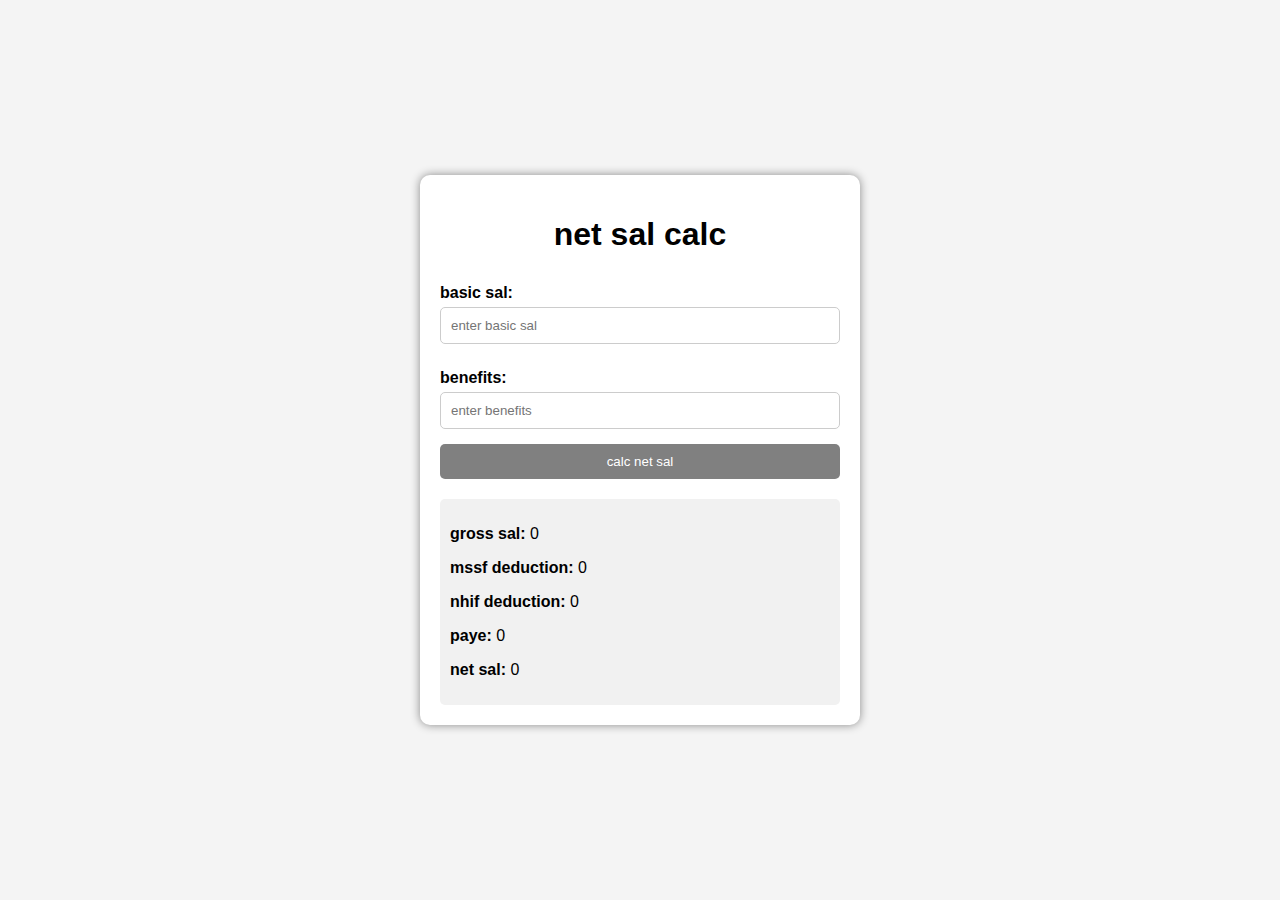
<file: net salary calc/index.html>
<!DOCTYPE html>
<html lang="en">
<head>
    <meta charset="UTF-8">
    <meta name="viewport" content="width=device-width, initial-scale=1.0">
    <title>net sal calc</title>
    <link rel="stylesheet" href="style.css">
</head>
<body>
    <div class="container">
        <h1>net sal calc</h1>
        <form id="salaryForm">
            <label for="basicSalary">basic sal:</label>
            <input type="number" id="basicSalary" name="basicSalary" placeholder="enter basic sal" required>

            <label for="benefits">benefits:</label>
            <input type="number" id="benefits" name="benefits" placeholder="enter benefits" required>

            <button type="submit">calc net sal</button>
        </form>

        <div id="results" class="results">
            <p><strong>gross sal:</strong> <span id="grossSalary">0</span></p>
            <p><strong>mssf deduction:</strong> <span id="nssfDeduction">0</span></p>
            <p><strong>nhif deduction:</strong> <span id="nhifDeduction">0</span></p>
            <p><strong>paye:</strong> <span id="payeeTax">0</span></p>
            <p><strong>net sal:</strong> <span id="netSalary">0</span></p>
        </div>
    </div>

    <script src="script.js"></script>
</body>
</html>
</file>
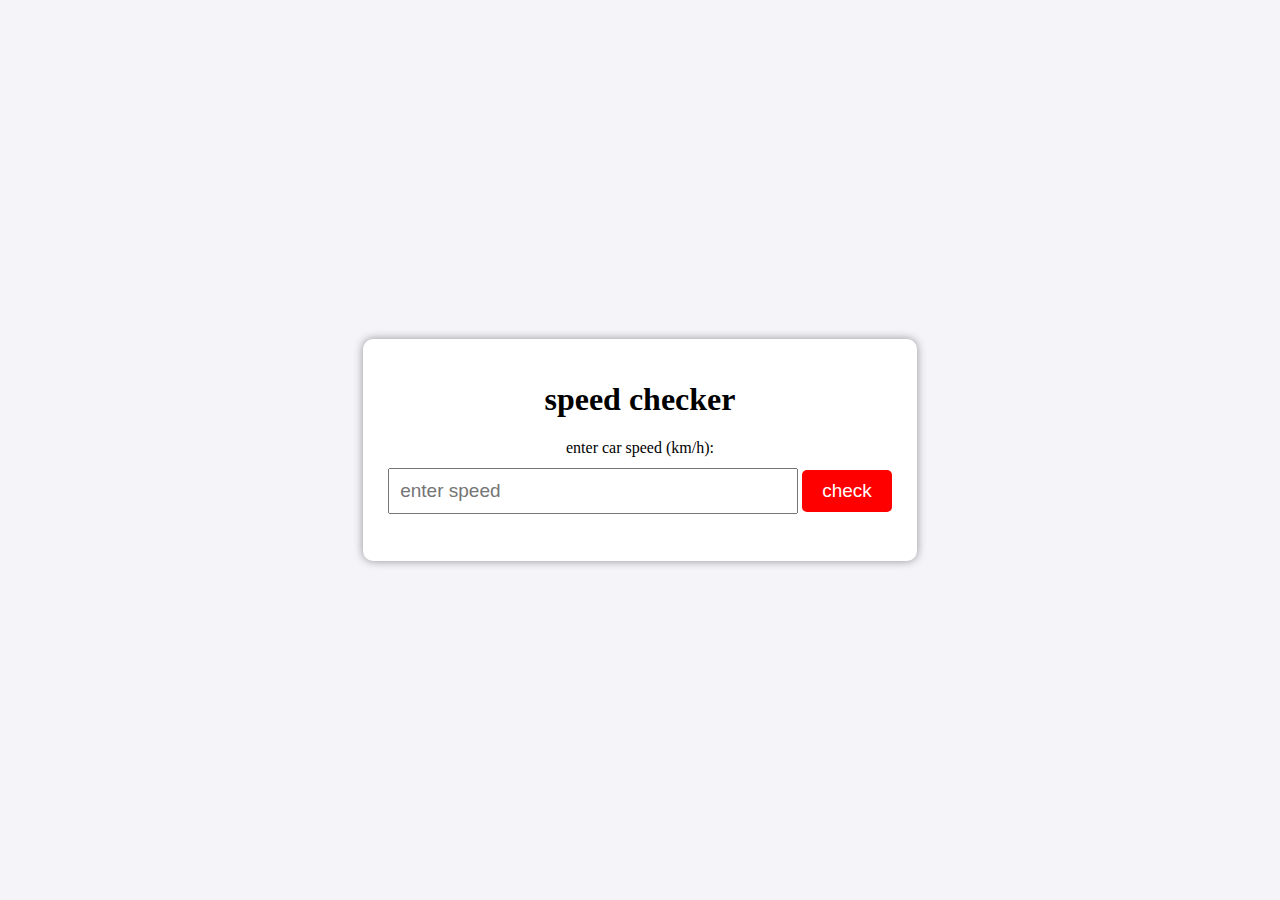
<file: speed detector/index.html>
<!DOCTYPE html>
<html lang="en">
<head>
    <meta charset="UTF-8">
    <meta name="viewport" content="width=device-width, initial-scale=1.0">
    <title>speed dectector</title>
    <link rel="stylesheet" href="style.css">
</head>
<body>
    <div class="container">
        <h1>speed checker</h1>
        <label for="speed">enter car speed (km/h):</label>
        <input type="number" id="speed" placeholder="enter speed">
        <button onclick="checkSpeed()">check</button>
        <p id="result"></p>
    </div>
    <script src="script.js"></script>
</body>
</html>
</file>
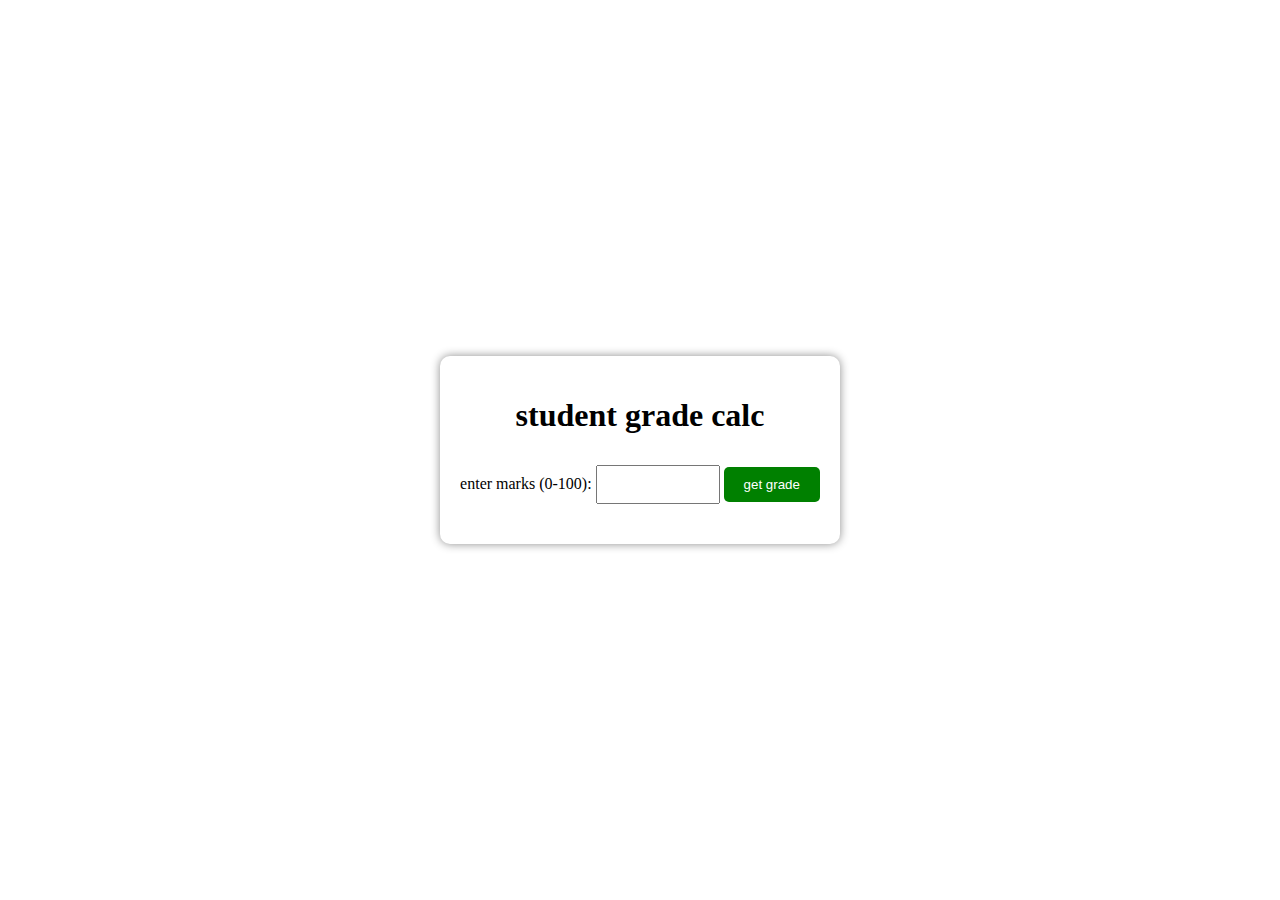
<file: student grade generator/index.html>
<!DOCTYPE html>
<html lang="en">
<head>
    <meta charset="UTF-8">
    <meta name="viewport" content="width=device-width, initial-scale=1.0">
    <title>stdent grade calc</title>
    <link rel="stylesheet" href="style.css">
</head>
<body>
    <div class="container">
        <h1>student grade calc</h1>
        <label for="marks">enter marks (0-100):</label>
        <input type="number" id="marks" min="0" max="100">
        <button onclick="calculateGrade()">get grade</button>
        <p id="output"></p>
    </div>
    <script src="script.js"></script>
</body>
</html>
</file>
<file: net salary calc/style.css>
body {
    font-family: Arial, sans-serif;
    background-color: #f4f4f4;
    margin: 0;
    padding: 0;
    display: flex;
    justify-content: center;
    align-items: center;
    height: 100vh;

    
}

.container {
    background-color: white;
    padding: 20px;
    border-radius: 10px;
    box-shadow: 0 0 10px rgba(0, 0, 0, 0.44);
    width: 400px;

}

h1 {
    text-align: center;

}

form {
    display: flex;
    flex-direction: column;

}

label {
    margin-top: 10px;
    font-weight: bold;

}

input {
    padding: 10px;
    margin-top: 5px;
    margin-bottom: 15px;
    border: 1px solid #ccc;
    border-radius: 5px;

}

button {
    padding: 10px;
    background-color: gray;
    color: white;
    border: none;
    border-radius: 5px;
    cursor: pointer;


}

button:hover {
    background-color: rgb(65, 62, 62);

}

.results {
    margin-top: 20px;
    padding: 10px;
    background-color: #f1f1f1;
    border-radius: 5px;

}
</file>
<file: speed detector/style.css>
body {
    font-family: 'Trebuchet MS';
    background-color: #f4f4f9;
    display: flex;
    justify-content: center;
    align-items: center;
    height: 100vh;
    margin: 0;
    
}

.container {
    text-align: center;
    background-color: white;
    padding: 20px;
    border-radius: 10px;
    box-shadow: 0px 0px 10px rgba(0, 0, 0, 0.4);

}

input {
    padding: 10px;
    font-size: 19px;
    margin: 11px 0;
    width: 75%;


}

button {
    padding: 10px 20px;
    font-size: 19px;
    background-color: red;
    color: white;
    border: none;
    border-radius: 5px;
    cursor: pointer;

}

button:hover {
    background-color: rgb(159, 8, 8);

}
</file>
<file: student grade generator/style.css>
body {
    font-family: 'Segoe UI', tahoma;
    background-color: white;
    display: flex;
    justify-content: center;
    align-items: center;
    height: 100vh;
    margin: 0;
    
}

.container {
    background-color: white;
    padding: 20px;
    border-radius: 10px;
    box-shadow: 0 0 10px rgba(0, 0, 0, 0.45);
    text-align: center;


}

input {
    padding: 10px;
    width: 100px;
    margin-top: 10px;

}

button {
    padding: 10px 20px;
    margin-top: 10px;
    background-color: green;
    color: white;
    border: none;
    cursor: pointer;
    border-radius: 5px;


}

button:hover {
    background-color: rgb(70, 159, 70);

}

#output {
    margin-top: 20px;
    font-size: 1.2em;
    font-weight: bold;

}
</file>
